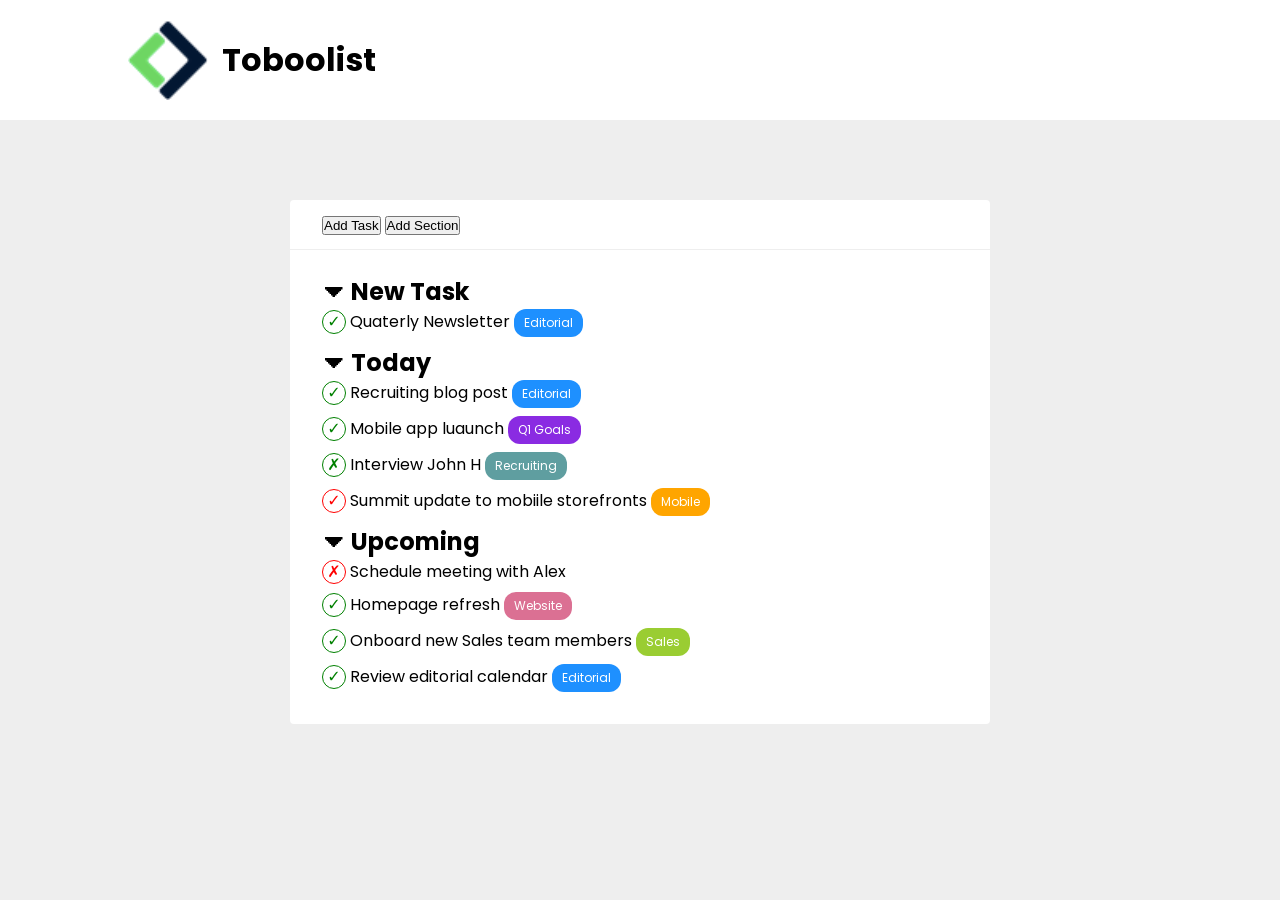
<file: index.html>
<!DOCTYPE html>
<html lang="en">
<head>
    <meta charset="UTF-8">
    <meta name="viewport" content="width=device-width, initial-scale=1.0">
    <title>Toboolist</title>
    <link rel="stylesheet" href="./file.css">
</head>
<body>
    <header class="main-header">
        <div class="container">
        <img class="logo" src="./Toboolist.png" height="80" alt="Toboolist"/>
        <strong class="name"> Toboolist </strong>
        </div>
    </header>
    <main class="main-content">
        <div class="container">
            <div class="card">
             <div class="card__header">
                <button>Add Task</button>
                <button>Add Section</button>
             </div>
             <div class="card__body">
                <ul class="list">
                    <li class="section">
                        <h2 class="section__name">&#9207 New Task</h2>
                        <ul class="tasks">
                            <li class="task">
                                <span class="icon icon-check"> &check;</span>
                                <span class="text">Quaterly Newsletter</span>
                                <span class="category category-editorial"> Editorial</span>
                            </li>
                            
                        </ul>
                    </li>
                    <li>
                        <ul class="list">
                            <li class="section">
                                <h2 class="section__name">&#9207 Today</h2>
                                <ul class="tasks">
                                    <li class="task">
                                        <span class="icon icon-check"> &check;</span>
                                        <span class="text">Recruiting blog post</span>
                                        <span class="category category-editorial"> Editorial</span>
                                    </li>
                                    <li class="task">
                                        <span class="icon icon-check"> &check;</span>
                                        <span class="text">Mobile app luaunch</span>
                                        <span class="category category-Q1Goals"> Q1 Goals</span>
                                    </li> 
                                    <li class="task">
                                        <span class="icon icon-check"> &cross;</span>
                                        <span class="text">Interview John H</span>
                                        <span class="category category-recruiting">Recruiting</span>
                                    </li>
                                    <li class="task">
                                        <span class="icon icon-cross"> &check;</span>
                                        <span class="text">Summit update to mobiile storefronts</span>
                                        <span class="category category-Mobile"> Mobile</span>
                                    </li> 
                    </li>
                    <li>
                        <ul class="list">
                            <li class="section">
                                <h2 class="section__name">&#9207 Upcoming </h2>
                                <ul class="tasks">
                                    <li class="task">
                                        <span class="icon icon-cross"> &cross;</span>
                                        <span class="text">Schedule meeting with Alex</span>
                                    </li>
                                    <li class="task">
                                        <span class="icon icon-check"> &check;</span>
                                        <span class="text">Homepage refresh</span>
                                        <span class="category category-Website"> Website</span>
                                    </li> 
                                    <li class="task">
                                        <span class="icon icon-check"> &check;</span>
                                        <span class="text">Onboard new Sales team members</span>
                                        <span class="category category-Sales"> Sales</span>
                                    </li>
                                    <li class="task">
                                        <span class="icon icon-check"> &check;</span>
                                        <span class="text">Review editorial calendar</span>
                                        <span class="category category-editorial"> Editorial</span>
                                    </li> 

                    </li>
                </ul>
             </div>
            </div>
                

            </div>

        </div>

    </main>
    
</body>
</html>
</file>
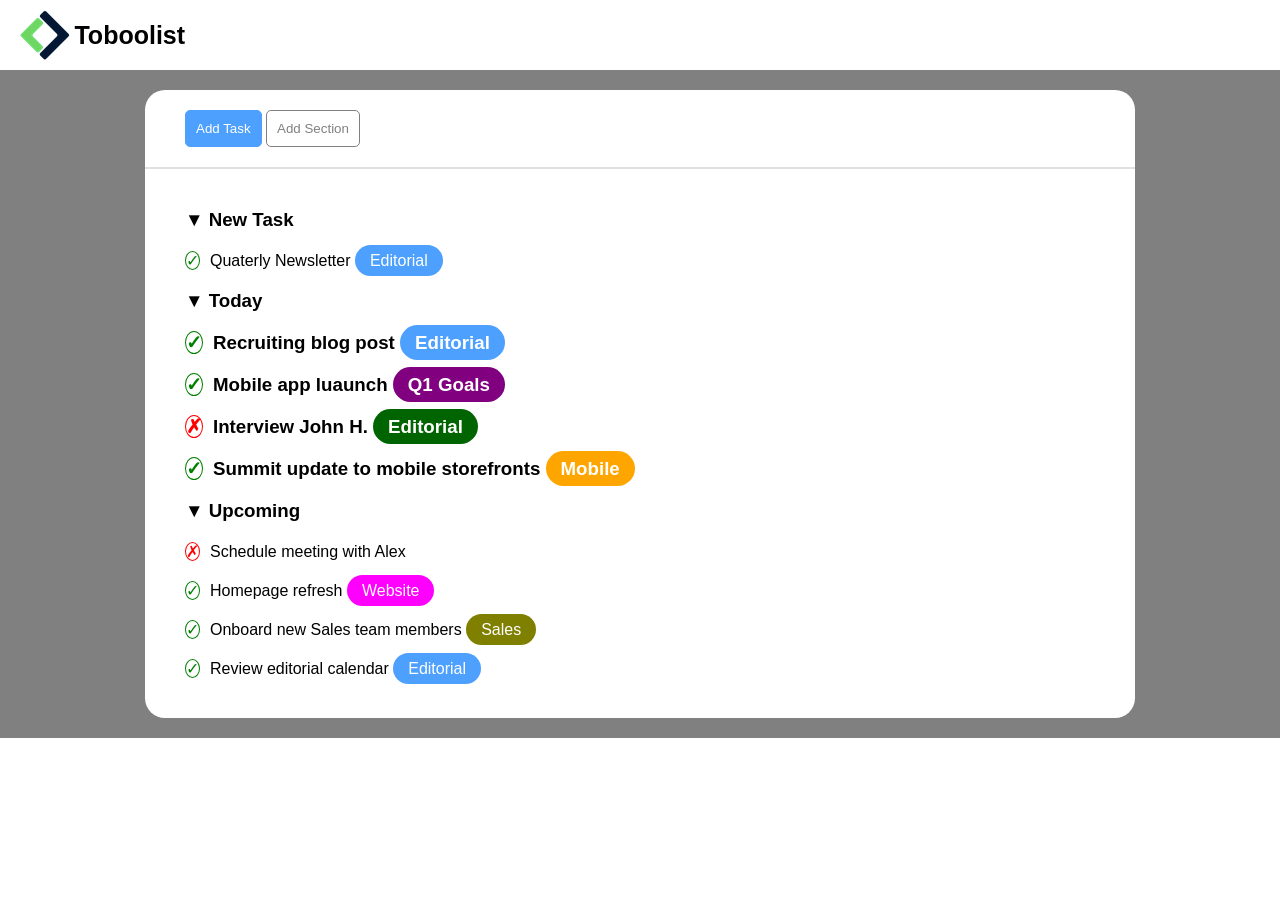
<file: img/index.html>
<!DOCTYPE html>
<html lang="en">
<head>
    <meta charset="UTF-8">
    <meta name="viewport" content="width=device-width, initial-scale=1.0">
    <title>Toboolist</title>
    <link rel="stylesheet" href="style.css">
</head>
<body>
    <header>
        <img class="logo" src="../img/Logo.png" alt="">
        <span class="title">Toboolist</span>
    </header>
    
    <main> 
        <div class="container">
            <div class="content">
                <div class="top-content">
                    <button class="btn blue">Add Task</button>
                    <button class="btn outline">Add Section</button>
                </div>
                <div class="bottom-content">
                  <ul>
                     <li>
                        <h3>&#9660; New Task</h3>
                        <ul>
                          <li><span class="circle success">&#x2713;</span>Quaterly Newsletter <span class="label primary-blue"> Editorial </span></li>
                        </ul>
                     </li>
                     <li>
                      <h3> &#9660; Today </3>
                      <ul>
                        <li>
                            <span class="circle success">&#x2713;</span>Recruiting blog post <span class="label primary-blue"> Editorial </span>
                        </li>
                        <li>
                            <span class="circle success">&#x2713;</span>Mobile app luaunch <span class="label violet"> Q1 Goals </span>
                        </li>
                        <li>
                            <span class="circle error">&#x2717;</span>Interview John H. <span class="label dark-green"> Editorial </span>
                        </li>
                        <li>
                            <span class="circle success">&#x2713;</span>Summit update to mobile storefronts <span class="label orange"> Mobile </span>
                        </li>
                      </ul>
                    </li>
                    <li>
                      <h3> &#9660;  Upcoming </h3>
                      <ul>
                          <li>
                              <span class="circle error">&#x2717;</span>Schedule meeting with Alex
                          </li>
                          <li>
                              <span class="circle success">&#x2713;</span>Homepage refresh <span class="label fucsia"> Website </span>
                          </li>
                          <li>
                              <span class="circle success">&#x2713;</span>Onboard new Sales team members <span class="label olive-green"> Sales </span>
                          </li>
                          <li>
                              <span class="circle success">&#x2713;</span>Review editorial calendar <span class="label primary-blue"> Editorial </span>
                          </li>
                      </ul>
                    </li>
                  </ul>
                </div>
            </div>
        </div>
    </main>
</body>
</html>
</file>
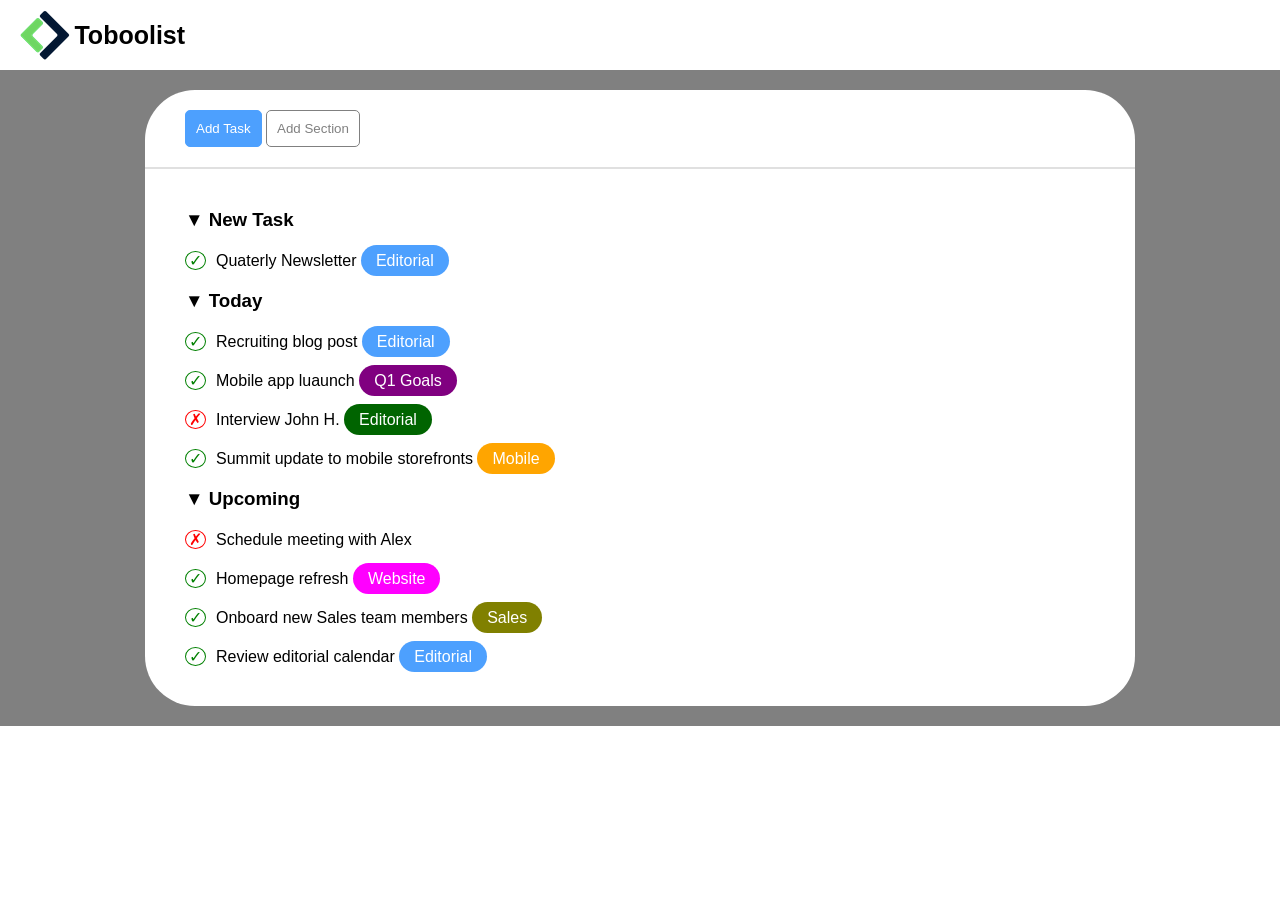
<file: index1.html>
<!DOCTYPE html>
<html lang="en">

<head>
    <meta charset="UTF-8">
    <meta name="viewport" content="width=device-width, initial-scale=1.0">
    <title>Toboolist</title>
    <link rel="stylesheet" href="style1.css">
</head>

<body>
    <header>
        <img class="logo" src="./img/Logo.png" alt="">
        <span class="title">Toboolist</span>
    </header>

    <main>
        <div class="container">
            <div class="content">
                <div class="top-content">
                    <button class="btn blue">Add Task</button>
                    <button class="btn outline">Add Section</button>
                </div>
                <div class="bottom-content">
                    <ul>
                        <li>
                            <h3>&#9660; New Task</h3>
                            <ul>
                                <li>
                                    <span class="circle success">&#x2713;</span>Quaterly Newsletter <span
                                        class="label primary_blue"> Editorial </span>
                                </li>
                            </ul>
                        </li>
                        <li>
                            <h3> &#9660; Today </h3>
                            <ul>
                                <li>
                                    <span class="circle success">&#x2713;</span>Recruiting blog post <span
                                        class="label primary_blue"> Editorial </span>
                                </li>
                                <li>
                                    <span class="circle success">&#x2713;</span>Mobile app luaunch <span
                                        class="label violet"> Q1 Goals </span>
                                </li>
                                <li>
                                    <span class="circle error">&#x2717;</span>Interview John H. <span
                                        class="label dark_green"> Editorial </span>
                                </li>
                                <li>
                                    <span class="circle success">&#x2713;</span>Summit update to mobile
                                    storefronts <span class="label orange"> Mobile </span>
                                </li>
                            </ul>
                        </li>
                        <li>
                            <h3> &#9660; Upcoming </h3>
                            <ul>
                                <li>
                                    <span class="circle error">&#x2717;</span>Schedule meeting with Alex
                                </li>
                                <li>
                                    <span class="circle success">&#x2713;</span>Homepage refresh <span
                                        class="label fuchsia"> Website </span>
                                </li>
                                <li>
                                    <span class="circle success">&#x2713;</span>Onboard new Sales team members <span
                                        class="label olive_green"> Sales </span>
                                </li>
                                <li>
                                    <span class="circle success">&#x2713;</span>Review editorial calendar <span
                                        class="label primary_blue"> Editorial </span>
                                </li>
                            </ul>
                        </li>
                    </ul>
                </div>
            </div>
        </div>
    </main>
</body>

</html>
</file>
<file: file.css>
@import url('https://fonts.googleapis.com/css2?family=Poppins:ital,wght@0,100;0,200;0,300;0,400;0,500;0,600;0,700;0,800;0,900;1,100;1,200;1,300;1,400;1,500;1,600;1,700;1,800;1,900&display=swap');

* {
	box-sizing: border-box;
	margin: 0;
	padding: 0;
}

html {
	font-family: 'Poppins', system-ui;
	/* color: red; */
}

ul,
ol {
	list-style: none;
}

body {
	background-color: #eeeeee;
}

/* layout */
.container {
	max-width: 1024px;
	margin: 0 auto;
}

/* header */
.main-header {
	background-color: white;
	padding: 20px 12px;
	/* margin-bottom: 80px; */
}

.logo,
.name {
	vertical-align: middle;
}

.name {
	font-size: 32px;
}

.logo {
	margin-right: 10px;
}

/* .main-header .container * {

} */

.card {
	background-color: white;
	border-radius: 4px;
	max-width: 700px;
	margin: 0 auto;
}

.card__header,
.card__body {
	padding:  0px 32px;
}

.card__header {
	padding-top: 12px;
	padding-bottom: 12px;
	border-bottom: 1px solid #eeeeee;
}

.card__body {
	padding-top: 24px;
	padding-bottom: 24px;
}

/* Task */

.task { 
	margin-bottom: 8px;
}

.task*  { 
	margin-right: 8px;
} 
.icon, .category  { 
	display: inline-block;
} 

.icon  {
	border : 1px solid;
	/*height: 32px; */
	width: 24px;
	border-radius: 50%;
	text-align: center;
	line-height: 22px;
 } 

 .icon.icon-check  { 
	color: green;
 } 

 .icon.icon-cross { 
	color: red;
 } 

 .category  { 
	line-height: 28px;
	font-size: 12px;
	color : white;
	border-radius: 12px;
	padding: 0 10px;
 } 

 .category.category-editorial  { 
	background-color: dodgerblue;
 } 

 .category.category-Q1Goals  { 
	background-color: blueviolet;
 } 

 .category.category-recruiting {
	background-color: cadetblue ;
  } 

  .category.category-Mobile {
	background-color: orange;
   } 

 .category.category-Website { 
	background-color: palevioletred;
 } 

 .category.category-Sales {
	background-color: yellowgreen;
  }

/* .card {
	color: black;
} */

.main-content {
	padding: 80px 12px;
	/* background-color: burlywood; */
}

/* .list :last-child {
	border: 1px solid green;
} */
</file>
<file: img/style.css>
*{
    padding:0;
    margin:0;
    box-sizing: border-box;
}

body {
    font-family: Arial, Helvetica, sans-serif;
}

/* header */
header {
    padding : 10px 20px;
}

.logo{
    width: 50px;
    vertical-align: middle;
}
    

.title {
     font-size: 25px;
     font-weight: 600;
     vertical-align: middle;
}

/* main */

main {
    background-color: grey;
    padding : 20px 0px;
}

.container {
        max-width: 990px;
        margin: 0 auto;
}

.content {
      background-color: white;
      border-radius: 20px;
      }

.top-content{
       padding: 20px 40px;
       border-bottom: 2px solid rgb(224, 224, 224);
}

.bottom-content{
            padding: 20px 40px;
}

.btn {
    border-radius: 5px;
    padding : 10px;
}

.blue {
      background-color: rgb(77,160,254);
      border : 1px solid rgb(77,160,254);
      color : white;
}

.outline{
        background-color: transparent;
        color: grey;
        border : 1px solid grey;
       }

ul {
   list-style-type: none;
}

li{
  margin : 20px 0px;
}

.circle {
       padding : 0px 3pxpx;
       border-radius: 50%;
       margin-right: 10px;
}

.success{
     color: green;
     border: 1px solid green;
}

.error{
    color: red;
    border: 1px solid red;
}

.label {
    padding : 7px 15px;
    color : white;
    border-radius: 20px;
}

.primary-blue{
      background-color: rgb(77,160,254);
}

.violet{
    background-color: purple;
}

.orange{
    background-color: orange;
}

.fucsia{
    background-color: fuchsia;
}

.olive-green{
    background-color: olive;
}

.dark-green{
    background-color: darkgreen;
}
</file>
<file: style1.css>
* {
    padding: 0;
    margin: 0;
    box-sizing: border-box;
}

body {
    font-family: Arial, Helvetica, sans-serif;
}

/* header */
header {
    padding: 10px 20px;
}

.logo {
    width: 50px;
    vertical-align: middle;
}


.title {
    font-size: 25px;
    font-weight: 600;
    vertical-align: middle;
}

/* main */

main {
    background-color: grey;
    padding: 20px 0px;
}

.container {
    max-width: 990px;
    margin: 0 auto;
}

.content {
    background-color: white;
    border-radius: 50px;
}

.top-content {
    padding: 20px 40px;
    border-bottom: 2px solid rgb(224, 224, 224);
}

.bottom-content {
    padding: 20px 40px;
}

.btn {
    border-radius: 5px;
    padding: 10px;
}

.blue {
    background-color: rgb(77, 160, 254);
    border: 1px solid rgb(77, 160, 254);
    color: white;
}

.outline {
    background-color: transparent;
    color: grey;
    border: 1px solid grey;
}

ul {
    list-style-type: none;
}

li {
    margin: 20px 0px;
}

.circle {
    padding: 0px 3px;
    border-radius: 50%;
    margin-right: 10px;
}

.success {
    color: green;
    border: 1px solid green;
}

.error {
    color: red;
    border: 1px solid red;
}

.label {
    padding: 7px 15px;
    color: white;
    border-radius: 20px;
}

.primary_blue {
    background-color: rgb(77, 160, 254);
}

.violet {
    background-color: purple;
}

.orange {
    background-color: orange;
}

.fuchsia {
    background-color: fuchsia;
}

.olive_green {
    background-color: olive;
}

.dark_green {
    background-color: darkgreen;
}
</file>
